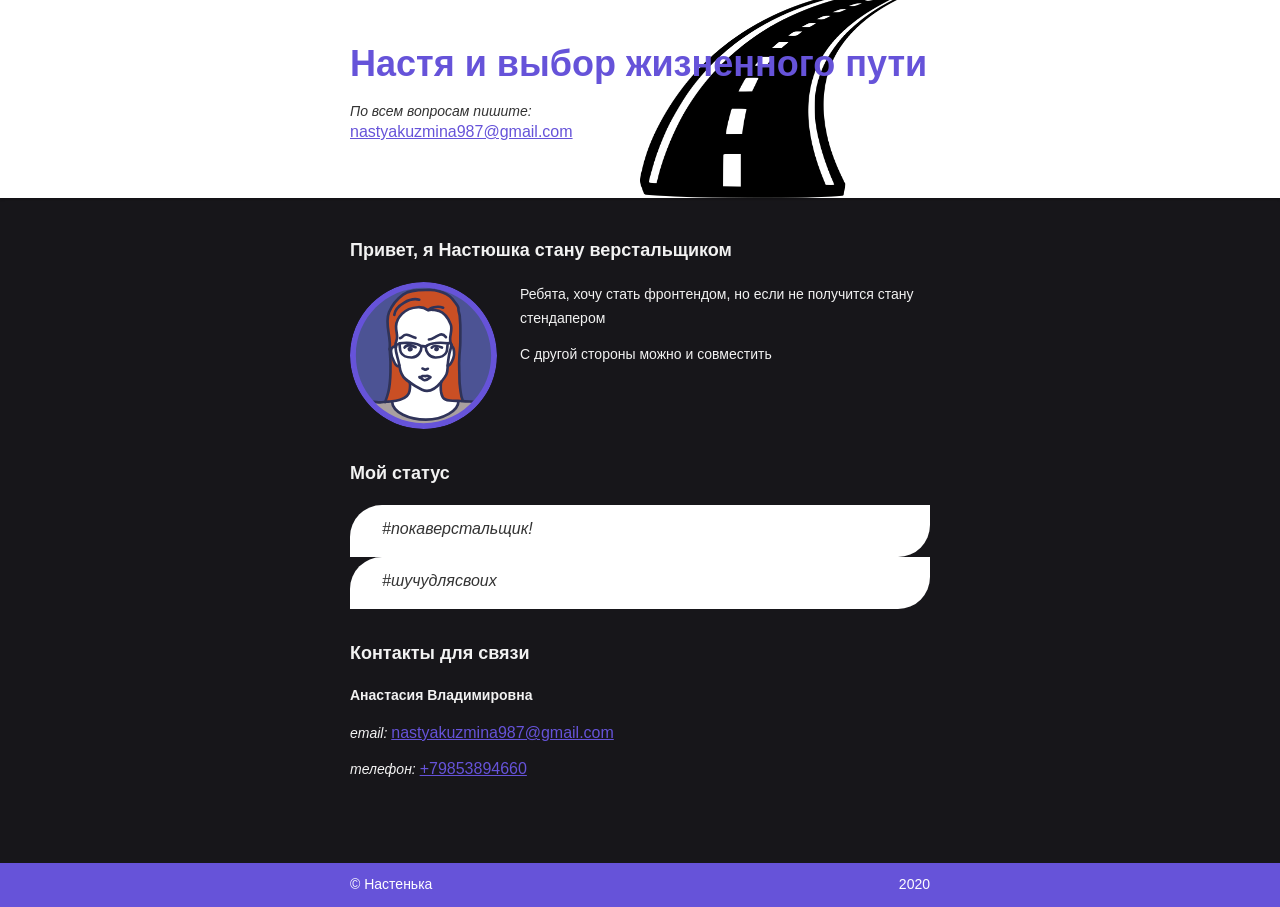
<file: index.html>
<!DOCTYPE html>
<html lang="ru">
<head>
  <meta charset="utf-8">
  <meta name="viewport" content="width=device-width, initial-scale=1.0">
  <link rel="stylesheet" href="style.css">
  <title>Мой сайт</title>
</head>
<body class="page">
  <header class="page-header">
    <div class="container">
      <h1 class="page-title">Настя и выбор жизненного пути</h1>
      <p><i>По всем вопросам пишите:</i><br><a href="mailto:enot_neopoznanniy@gmail.com">nastyakuzmina987@gmail.com</a></p>
    </div>
  </header>
  <main>
    <section class="about container">
      <h2 class="section-title">Привет, я Настюшка стану верстальщиком</h2>
      <img class="about-image" src="img/avatar.svg" width="147" height="147" alt="Настенька">
      <div class="about-content">
        <p>Ребята, хочу стать фронтендом, но если не получится стану стендапером</p>
        <p>С другой стороны можно и совместить</p>
      </div>
    </section>
    <section class="status container">
      <h2 class="section-title">Мой статус</h2>
      <p>#покаверстальщик!</p>
      <p>#шучудлясвоих</p>
    </section>
    <section class="contacts container">
      <h2 class="section-title">Контакты для связи</h2>
        <p class="contacts-name">Анастасия Владимировна</p>
        <p><i>email:</i> <a href="mailto:enot_neopoznanniy@gmail.com">nastyakuzmina987@gmail.com</a></p>
        <p><i>телефон:</i> <a href="tel:+79876543210">+79853894660</a></p>
    </section>
  </main>
  <footer class="page-footer">
    <div class="container">
      <p>© Настенька</p>
      <p>2020</p>
    </div>
  </footer>
</body>
</html>
</file>
<file: style.css>
* {
  box-sizing: border-box;
}

.container {
  width: 580px;
  margin: 0 auto;
}

.page {
  display: flex;
  flex-direction: column;
  min-width: 640px;
  min-height: 100vh;
  margin: 0;
  font-family: "Verdana", "Tahoma", sans-serif;
  font-size: 14px;
  line-height: 18px;
  color: #f2f2f2;
  background-color: #17161a;
}

.section-title {
  width: 100%;
  margin: 0;
  margin-bottom: 20px;
  padding: 0;
  font-weight: bold;
  font-size: 18px;
  line-height: 24px;
}

a {
  color: #6653d9;
}

a:focus {
  outline-color: #b6aaff;
}

.page-header {
  margin-bottom: 40px;
  color: #333333;
  background-color: #ffffff;
  box-shadow: 0 2px 2px rgba(0, 0, 0, 0.2);
}

.page-header .container {
  padding-top: 40px;
  padding-bottom: 40px;
  background-image: url("img/doroga1.jpg");
  background-repeat: no-repeat;
  background-position: bottom right;
  background-size: 290px 212px;
}

.page-header a {
  font-size: 16px;
  line-height: 24px;
}

.page-title {
  margin: 0;
  margin-bottom: 4px;
  padding: 0;
  font-weight: bold;
  font-size: 36px;
  line-height: 48px;
  color: #6653d9;
}

.about {
  display: flex;
  flex-wrap: wrap;
  justify-content: space-between;
  margin-bottom: 32px;
 }

.about-image {
   width: 147px;
   height: 147px;
   border-radius: 50%;
 }

.about-content {
   width: 410px;
   font-size: 14px;
   line-height: 24px;
 }

.about-content p {
   margin: 0;
   margin-bottom: 12px;
   padding: 0;
 }

.status {
  margin-bottom: 32px;
}

.status p {
  margin: 0;
  padding-top: 12px;
  padding-right: 32px;
  padding-bottom: 16px;
  padding-left: 32px;
  border-radius: 32px 0;
  font-size: 16px;
  line-height: 24px;
  font-style: italic;
  color: #333333;
  background-color: #ffffff;
}

.contacts {
  margin-bottom: 82px;
}

.contacts img {
  width: 146px;
  height: 146px;
  margin-right: 24px;
}

.contacts p {
  margin: 0;
  margin-bottom: 12px;
  padding: 0;
  font-size: 14px;
  line-height: 24px;
}

p.contacts-name {
  margin-top: 20px;
  margin-bottom: 16px;
  font-weight: bold;
  line-height: 20px;
}

.contacts a {
  font-size: 16px;
  line-height: 24px;
}

.page-footer {
  margin-top: auto;
  color: #ffffff;
  background-color: #6653d9;
}

.page-footer .container {
  display: flex;
  align-items: center;
  justify-content: space-between;
  padding-top: 12px;
  padding-bottom: 14px;
}

.page-footer p {
  margin: 0;
  padding: 0;
}
</file>
